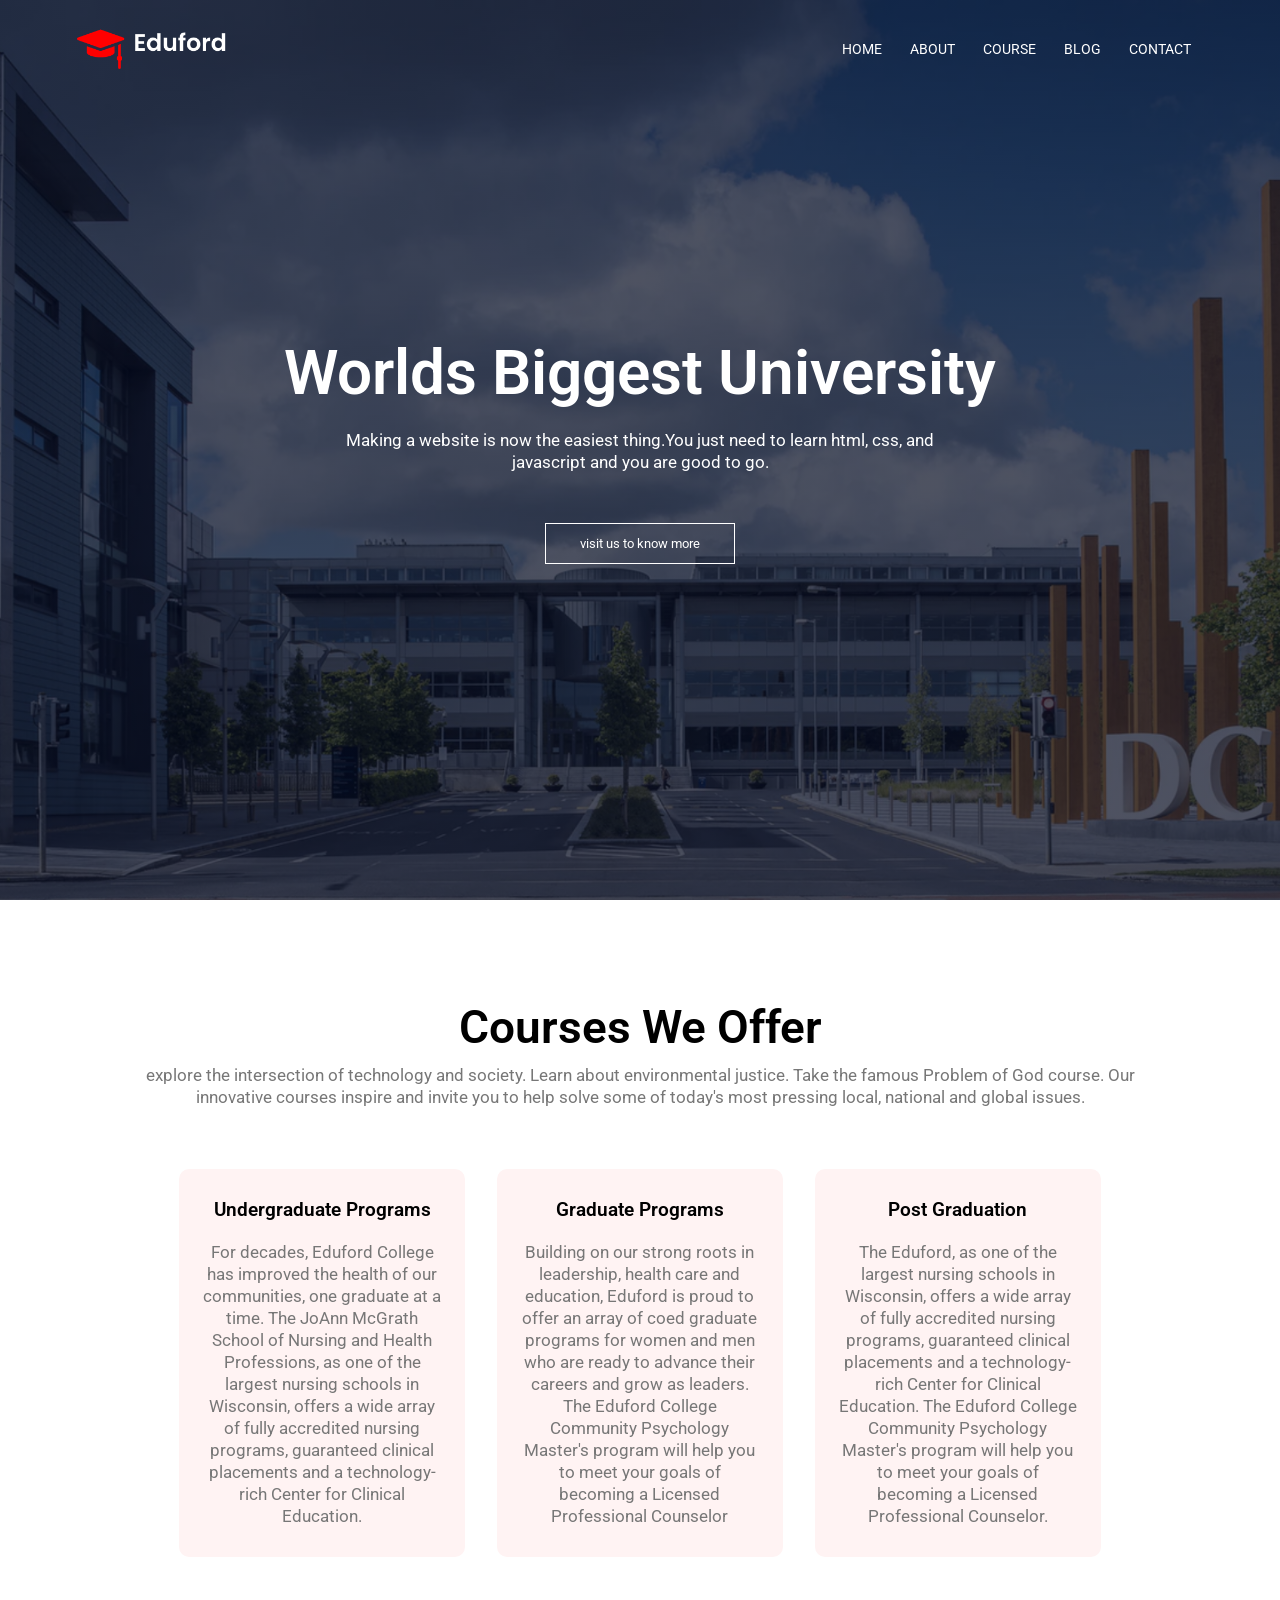
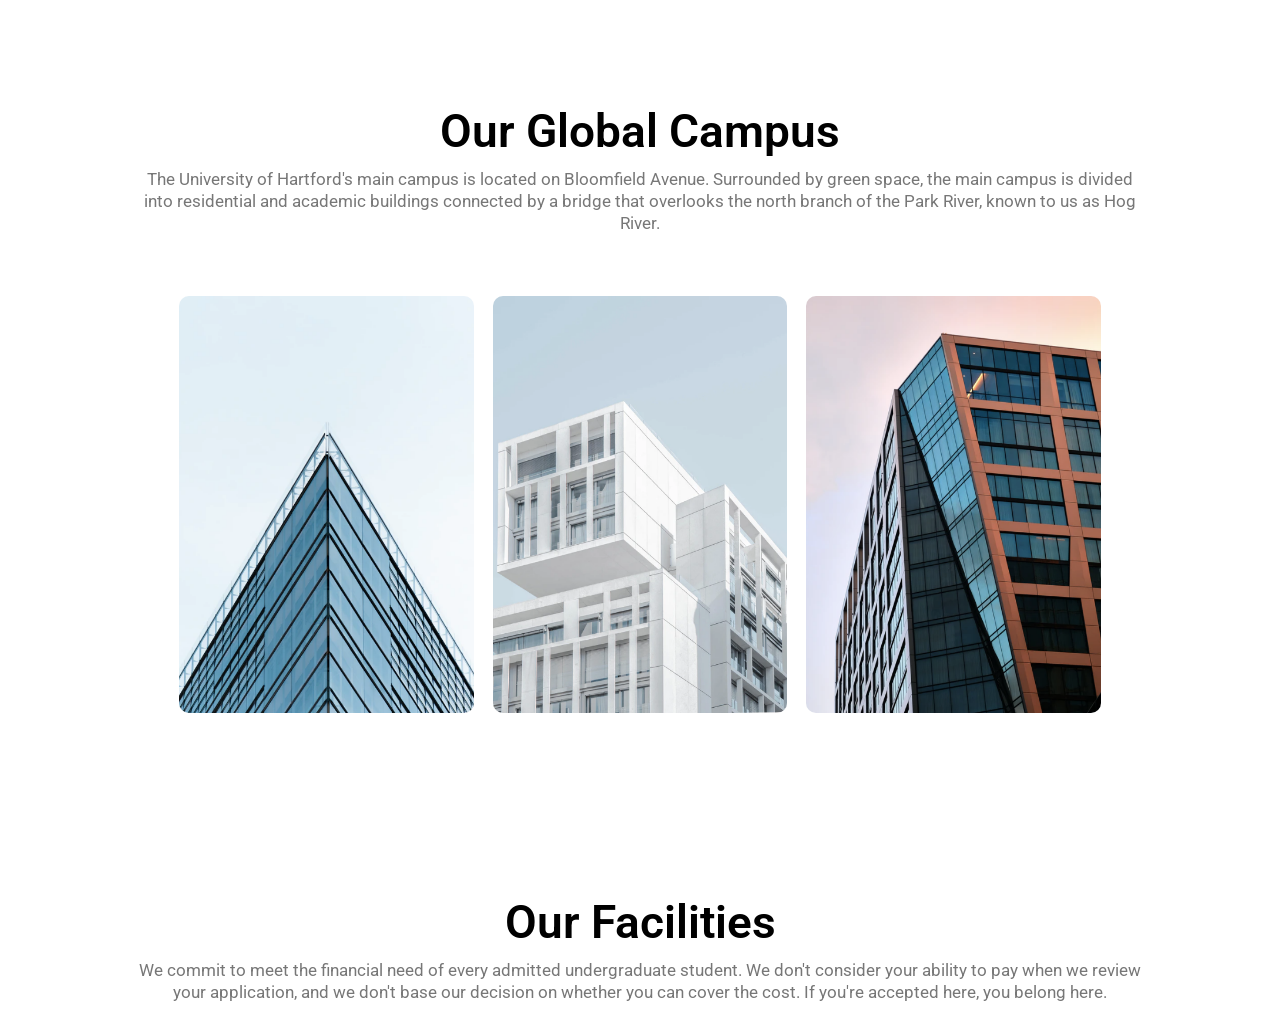
<file: index.html>
<!doctype html>
<html lang="en">
  <head>
    <meta charset="UTF-8" />
    <meta name="viewport" content="width=device-width, initial-scale=1.0" />
    <title>EduFord Website</title>
    <link rel="stylesheet" href="style.css" />
    <link rel="preconnect" href="https://fonts.googleapis.com" />
    <link rel="preconnect" href="https://fonts.gstatic.com" crossorigin />
    <link
      href="https://fonts.googleapis.com/css2?family=Roboto:ital,wght@0,100..900;1,100..900&display=swap"
      rel="stylesheet"
    />
    <link
      rel="stylesheet"
      href="https://cdnjs.cloudflare.com/ajax/libs/font-awesome/6.5.2/css/all.min.css"
    />
  </head>
  <body>
    <section class="header">
      <nav>
        <a href="index.html"><img src="eduford_img/logo.png" alt="Logo" /></a>
        <div class="nav-links" id="nav-links">
          <i class="fa-solid fa-xmark" onclick="hidemenu()"></i>
          <ul>
            <li><a href="">HOME</a></li>
            <li><a href="">ABOUT</a></li>
            <li><a href="">COURSE</a></li>
            <li><a href="">BLOG</a></li>
            <li><a href="">CONTACT</a></li>
          </ul>
        </div>
        <i class="fa-solid fa-bars" onclick="showmenu()"></i>
      </nav>
      <div class="text-box">
        <h1>Worlds Biggest University</h1>
        <p>
          Making a website is now the easiest thing.You just need to learn html,
          css, and <br />javascript and you are good to go.
        </p>
        <a href="" class="know-more">visit us to know more</a>
      </div>
    </section>
    <!-------------Course--------->
    <section class="course">
      <h1>Courses We Offer</h1>
      <p>
        explore the intersection of technology and society. Learn about
        environmental justice. Take the famous Problem of God course. Our
        innovative courses inspire and invite you to help solve some of today's
        most pressing local, national and global issues.
      </p>

      <div class="row">
        <div class="course-col">
          <h3>Undergraduate Programs</h3>
          <p>
            For decades, Eduford College has improved the health of our
            communities, one graduate at a time. The JoAnn McGrath School of
            Nursing and Health Professions, as one of the largest nursing
            schools in Wisconsin, offers a wide array of fully accredited
            nursing programs, guaranteed clinical placements and a
            technology-rich Center for Clinical Education.
          </p>
        </div>
        <div class="course-col">
          <h3>Graduate Programs</h3>
          <p>
            Building on our strong roots in leadership, health care and
            education, Eduford is proud to offer an array of coed graduate
            programs for women and men who are ready to advance their careers
            and grow as leaders. The Eduford College Community Psychology
            Master's program will help you to meet your goals of becoming a
            Licensed Professional Counselor
          </p>
        </div>
        <div class="course-col">
          <h3>Post Graduation</h3>
          <p>
            The Eduford, as one of the largest nursing schools in Wisconsin,
            offers a wide array of fully accredited nursing programs, guaranteed
            clinical placements and a technology-rich Center for Clinical
            Education. The Eduford College Community Psychology Master's program
            will help you to meet your goals of becoming a Licensed Professional
            Counselor.
          </p>
        </div>
      </div>
    </section>
    <!---------Campus-------------->
    <section class="campus">
      <h1>Our Global Campus</h1>

      <p>
        The University of Hartford's main campus is located on Bloomfield
        Avenue. Surrounded by green space, the main campus is divided into
        residential and academic buildings connected by a bridge that overlooks
        the north branch of the Park River, known to us as Hog River.
      </p>

      <div class="row">
        <div class="campus-col">
          <img src="eduford_img/london.png" alt="London campus" />
          <div class="layer">
            <h3>LONDON</h3>
          </div>
        </div>

        <div class="campus-col">
          <img src="eduford_img/washington.png" alt="Washington campus" />
          <div class="layer">
            <h3>WASHINGTON</h3>
          </div>
        </div>

        <div class="campus-col">
          <img src="eduford_img/newyork.png" alt="New York campus" />
          <div class="layer">
            <h3>NEWYORK</h3>
          </div>
        </div>
      </div>
    </section>

    <!--------------facilities------->
    <section class="facilities">
      <h1>Our Facilities</h1>
      <p>
        We commit to meet the financial need of every admitted undergraduate
        student. We don't consider your ability to pay when we review your
        application, and we don't base our decision on whether you can cover the
        cost. If you're accepted here, you belong here.
      </p>

      <div>

        <div>
          
        </div>
      </div>

    </section>

    <!--------JavaScript----------->
    <script>
      var navLinks = document.getElementById("nav-links");
      function showmenu() {
        navLinks.style.right = "0";
      }
      function hidemenu() {
        navLinks.style.right = "-200px";
      }
    </script>
  </body>
</html>
</file>
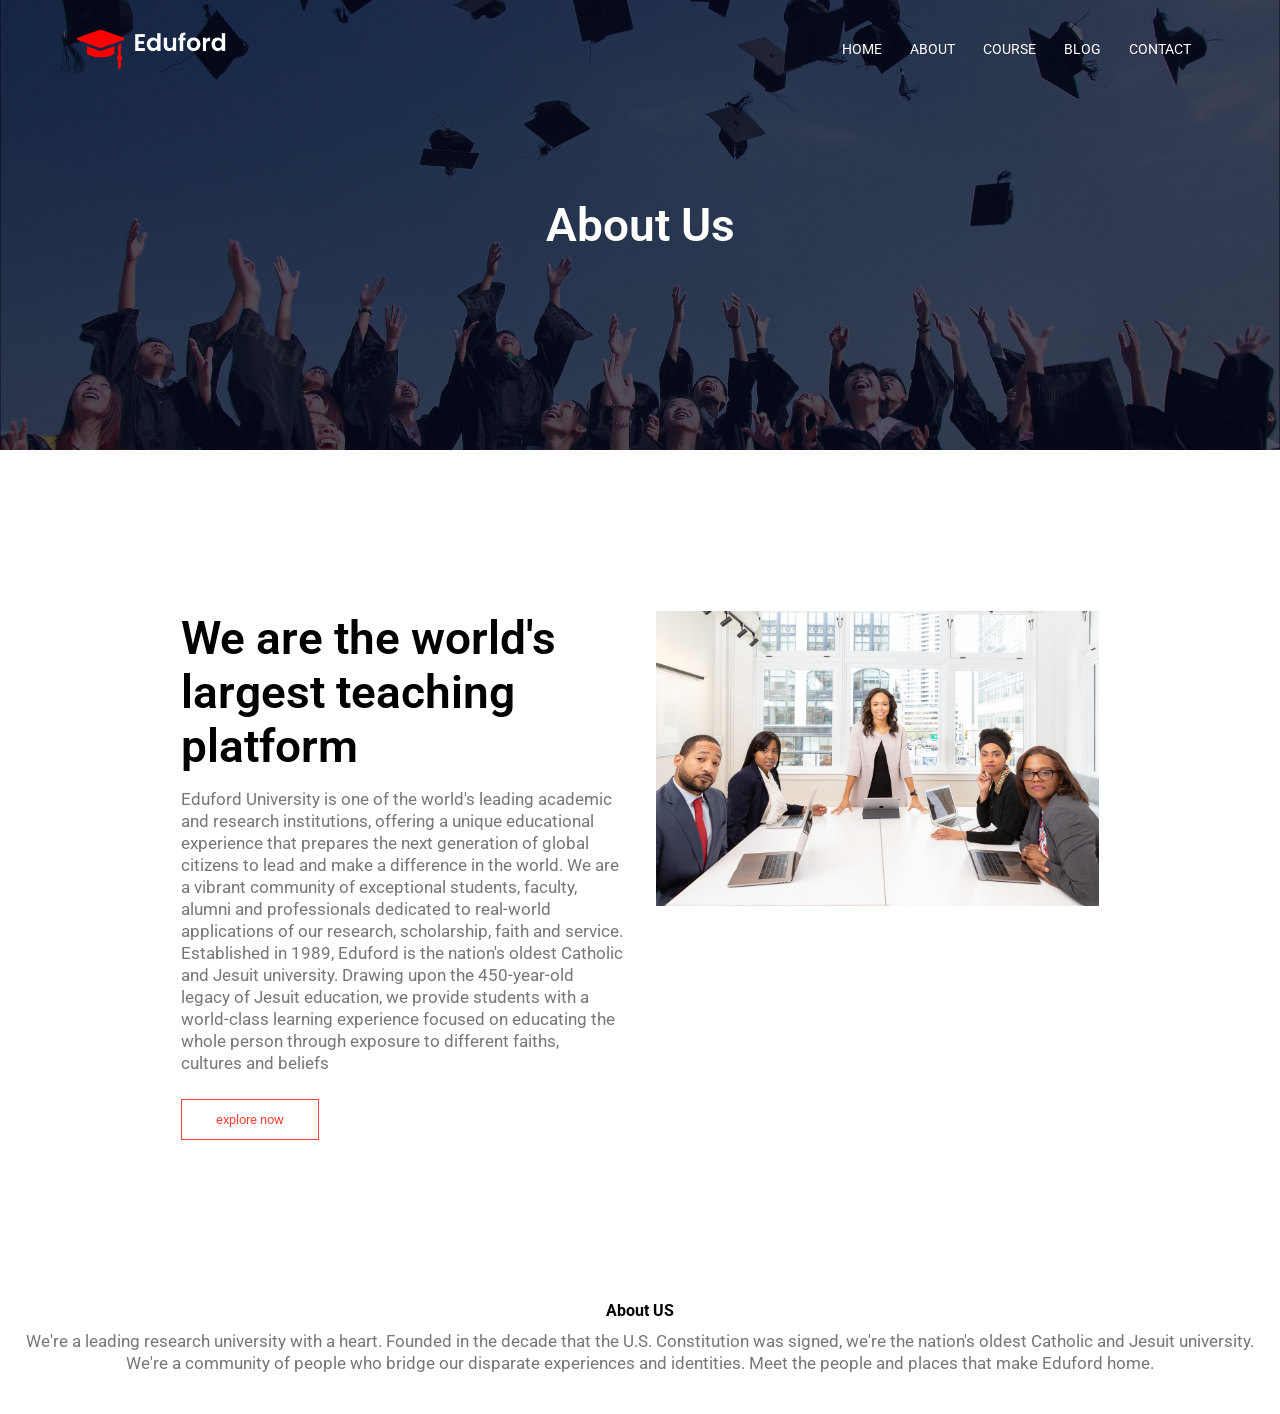
<file: about.html>
<!doctype html>
<html lang="en">
  <head>
    <meta charset="UTF-8" />
    <meta name="viewport" content="width=device-width, initial-scale=1.0" />
    <title>EduFord Website</title>
    <link rel="stylesheet" href="style.css" />
    <link rel="preconnect" href="https://fonts.googleapis.com" />
    <link rel="preconnect" href="https://fonts.gstatic.com" crossorigin />
    <link
      href="https://fonts.googleapis.com/css2?family=Roboto:ital,wght@0,100..900;1,100..900&display=swap"
      rel="stylesheet"
    />
    <link
      rel="stylesheet"
      href="https://cdnjs.cloudflare.com/ajax/libs/font-awesome/6.5.2/css/all.min.css"
    />
  </head>
  <body>
    <section class="sub-header">
      <nav>
        <a href="index.html"><img src="eduford_img/logo.png" alt="Logo" /></a>
        <div class="nav-links" id="nav-links">
          <i class="fa-solid fa-xmark" onclick="hidemenu()"></i>
          <ul>
            <li><a href="index.html">HOME</a></li>
            <li><a href="about.html">ABOUT</a></li>
            <li><a href="course.html">COURSE</a></li>
            <li><a href="blog.html">BLOG</a></li>
            <li><a href="contact.html">CONTACT</a></li>
          </ul>
        </div>
        <i class="fa-solid fa-bars" onclick="showmenu()"></i>
      </nav>
      <h1>About Us</h1>
    </section>
    <!-----------about us content------->
    <section class="about-us">
      <div class="row">
        <div class="about-coloum">
          <h1>We are the world's largest teaching platform</h1>
          <p>
            Eduford University is one of the world's leading academic and
            research institutions, offering a unique educational experience that
            prepares the next generation of global citizens to lead and make a
            difference in the world. We are a vibrant community of exceptional
            students, faculty, alumni and professionals dedicated to real-world
            applications of our research, scholarship, faith and service.
            Established in 1989, Eduford is the nation's oldest Catholic and
            Jesuit university. Drawing upon the 450-year-old legacy of Jesuit
            education, we provide students with a world-class learning
            experience focused on educating the whole person through exposure to
            different faiths, cultures and beliefs
          </p>
          <a href="" class="know-more red-btn">explore now</a>
        </div>
        <div class="about-coloum">
          <img src="eduford_img/about.jpg" alt="">
        </div>
      </div>
    </section>

    <!--------Footer----------->
    <section class="footer">
      <h4>About US</h4>
      <p>
        We're a leading research university with a heart. Founded in the decade
        that the U.S. Constitution was signed, we're the nation's oldest
        Catholic and Jesuit university. We're a community of people who bridge
        our disparate experiences and identities. Meet the people and places
        that make Eduford home.
      </p>
    </section>

    <!--------JavaScript----------->
    <script>
      var navLinks = document.getElementById("nav-links");
      function showmenu() {
        navLinks.style.right = "0";
      }
      function hidemenu() {
        navLinks.style.right = "-200px";
      }
    </script>
  </body>
</html>
</file>
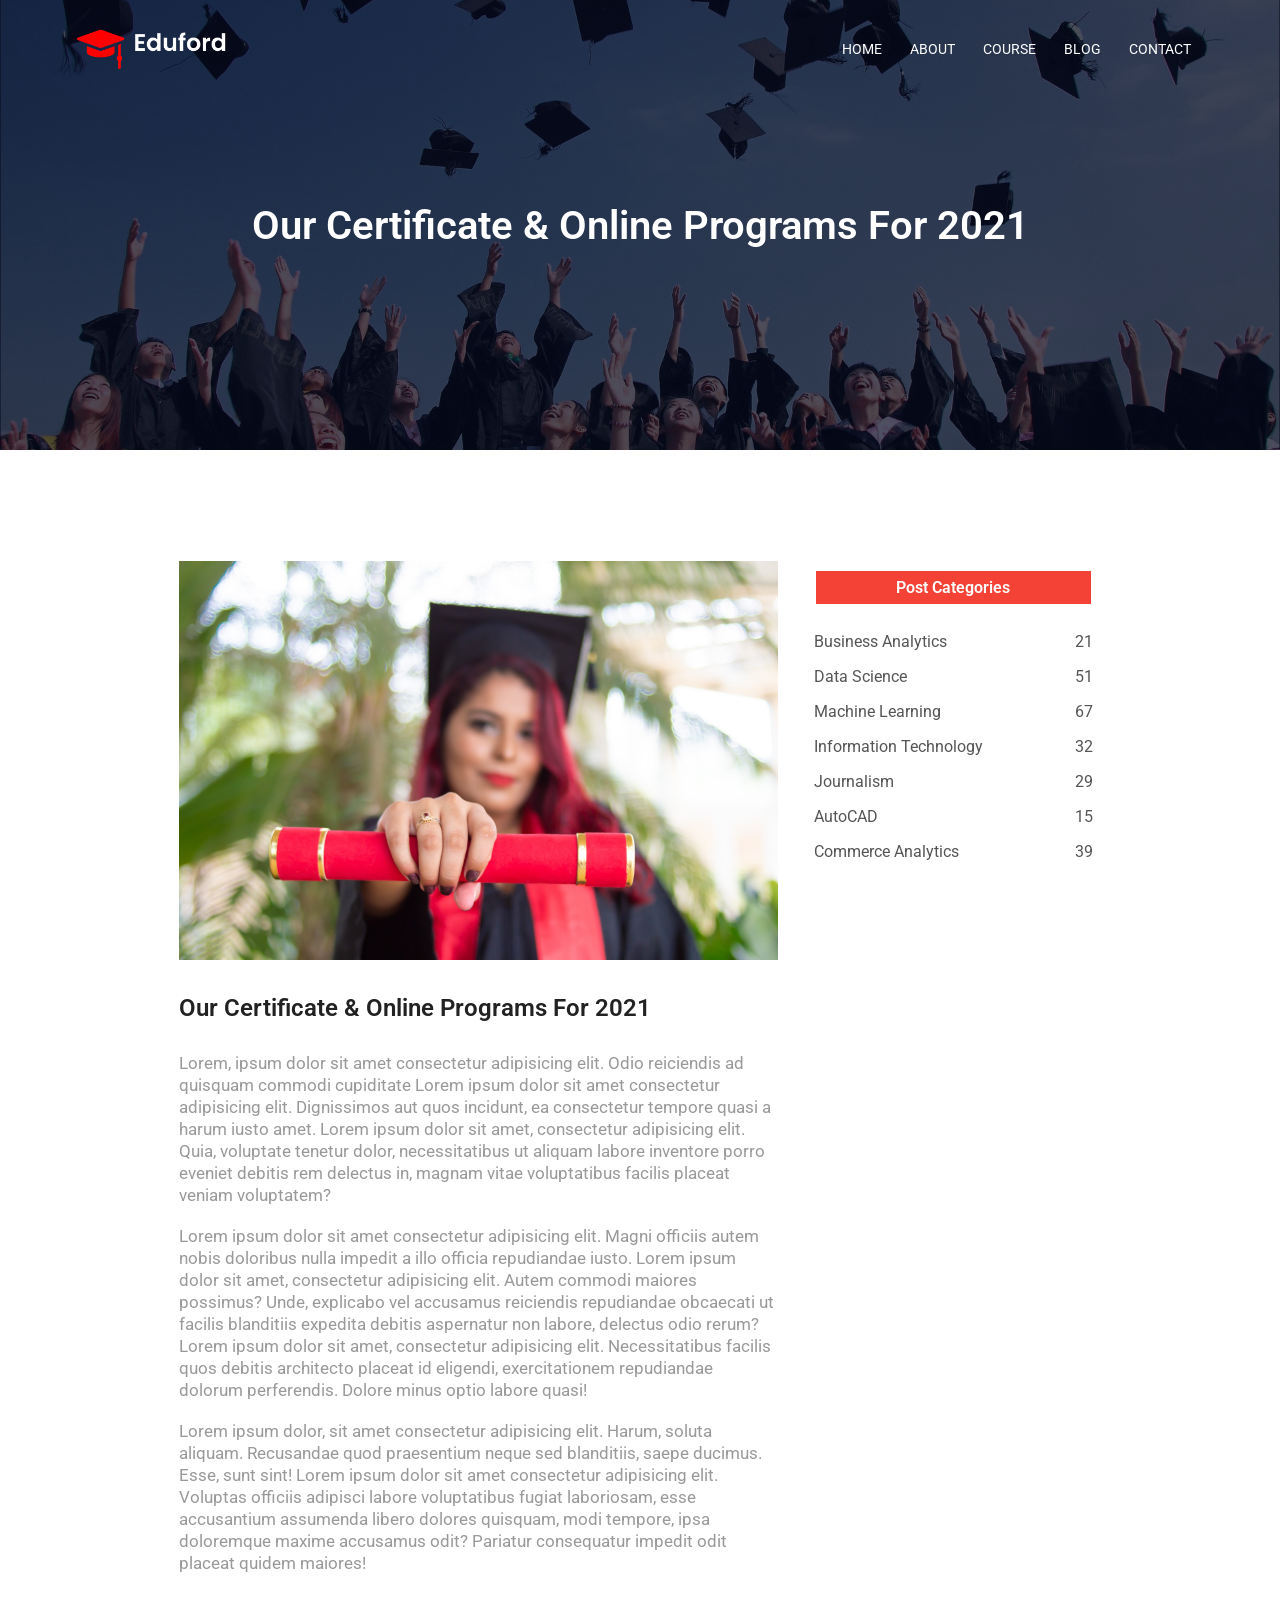
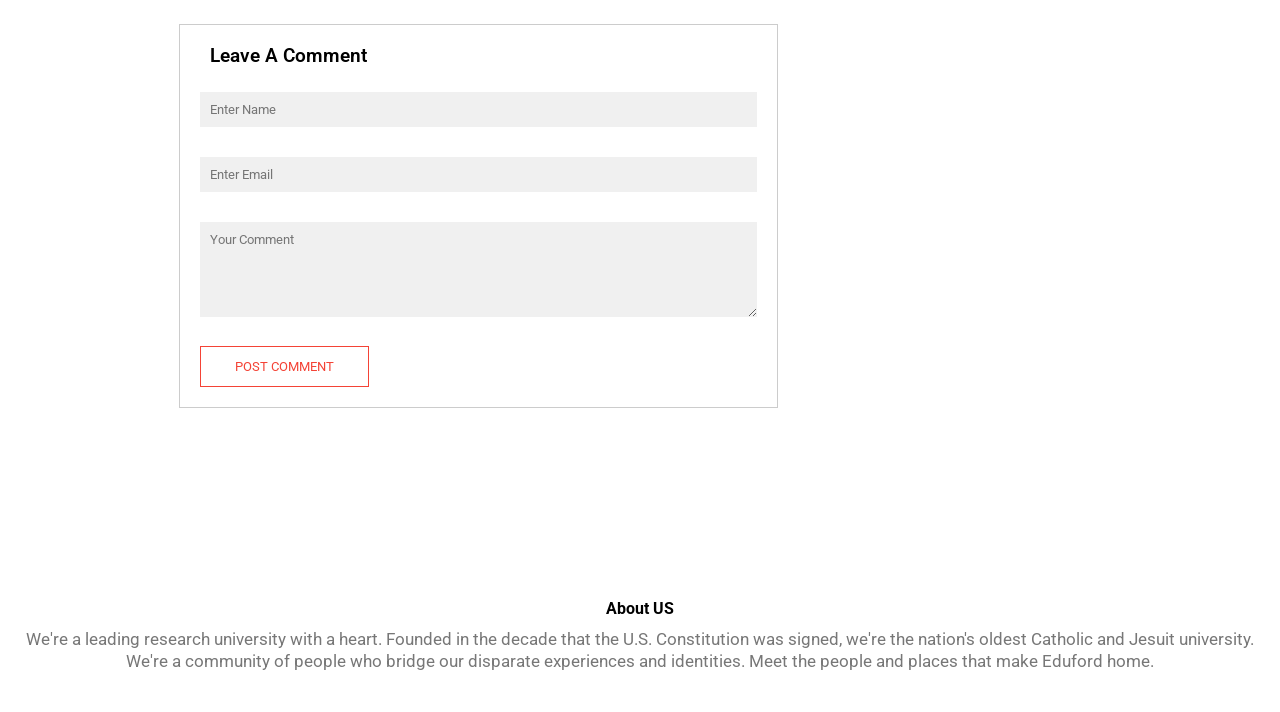
<file: blog.html>
<!doctype html>
<html lang="en">
  <head>
    <meta charset="UTF-8" />
    <meta name="viewport" content="width=device-width, initial-scale=1.0" />
    <title>EduFord Website</title>
    <link rel="stylesheet" href="style.css" />
    <link rel="preconnect" href="https://fonts.googleapis.com" />
    <link rel="preconnect" href="https://fonts.gstatic.com" crossorigin />
    <link
      href="https://fonts.googleapis.com/css2?family=Roboto:ital,wght@0,100..900;1,100..900&display=swap"
      rel="stylesheet"
    />
    <link
      rel="stylesheet"
      href="https://cdnjs.cloudflare.com/ajax/libs/font-awesome/6.5.2/css/all.min.css"
    />
  </head>
  <body>
    <section class="header-blog">
      <nav>
        <a href="index.html"><img src="eduford_img/logo.png" alt="Logo" /></a>
        <div class="nav-links" id="nav-links">
          <i class="fa-solid fa-xmark" onclick="hidemenu()"></i>
          <ul>
            <li><a href="index.html">HOME</a></li>
            <li><a href="about.html">ABOUT</a></li>
            <li><a href="course.html">COURSE</a></li>
            <li><a href="blog.html">BLOG</a></li>
            <li><a href="contact.html">CONTACT</a></li>
          </ul>
        </div>
        <i class="fa-solid fa-bars" onclick="showmenu()"></i>
      </nav>
      <div class="text-box">
        <h1>Our Certificate & Online Programs For 2021</h1>
      </div>
    </section>

    <!---------blog page content------->

    <section class="blog-content">
      <div class="row">
        <div class="blog-left">
          <img src="eduford_img/certificate.jpg" alt="" />
          <h2>Our Certificate & Online Programs For 2021</h2>
          <p>
            Lorem, ipsum dolor sit amet consectetur adipisicing elit. Odio
            reiciendis ad quisquam commodi cupiditate Lorem ipsum dolor sit amet
            consectetur adipisicing elit. Dignissimos aut quos incidunt, ea
            consectetur tempore quasi a harum iusto amet. Lorem ipsum dolor sit
            amet, consectetur adipisicing elit. Quia, voluptate tenetur dolor,
            necessitatibus ut aliquam labore inventore porro eveniet debitis rem
            delectus in, magnam vitae voluptatibus facilis placeat veniam
            voluptatem?
          </p>
          <br />
          <p>
            Lorem ipsum dolor sit amet consectetur adipisicing elit. Magni
            officiis autem nobis doloribus nulla impedit a illo officia
            repudiandae iusto. Lorem ipsum dolor sit amet, consectetur
            adipisicing elit. Autem commodi maiores possimus? Unde, explicabo
            vel accusamus reiciendis repudiandae obcaecati ut facilis blanditiis
            expedita debitis aspernatur non labore, delectus odio rerum? Lorem
            ipsum dolor sit amet, consectetur adipisicing elit. Necessitatibus
            facilis quos debitis architecto placeat id eligendi, exercitationem
            repudiandae dolorum perferendis. Dolore minus optio labore quasi!
          </p>
          <br />
          <p>
            Lorem ipsum dolor, sit amet consectetur adipisicing elit. Harum,
            soluta aliquam. Recusandae quod praesentium neque sed blanditiis,
            saepe ducimus. Esse, sunt sint! Lorem ipsum dolor sit amet
            consectetur adipisicing elit. Voluptas officiis adipisci labore
            voluptatibus fugiat laboriosam, esse accusantium assumenda libero
            dolores quisquam, modi tempore, ipsa doloremque maxime accusamus
            odit? Pariatur consequatur impedit odit placeat quidem maiores!
          </p>

          <div class="comment-box">
            <h3>Leave A Comment</h3>
            <form action="" class="comment-form">
                <input type="text" placeholder="Enter Name">
                <input type="text" placeholder="Enter Email">
                <textarea rows="5" placeholder="Your Comment"></textarea>
                <button type="submit" class="know-more red-btn">POST COMMENT</button>
            </form>
          </div>

        </div>
        <div class="blog-right">
            <h3>Post Categories</h3>
            <div>
                <span>Business Analytics</span>
                <span>21</span>
            </div>
             <div>
                <span>Data Science</span>
                <span>51</span>
            </div>
             <div>
                <span>Machine Learning</span>
                <span>67</span>
            </div>
             <div>
                <span>Information Technology</span>
                <span>32</span>
            </div>
             <div>
                <span>Journalism</span>
                <span>29</span>
            </div>
             <div>
                <span>AutoCAD</span>
                <span>15</span>
            </div>
             <div>
                <span>Commerce Analytics</span>
                <span>39</span>
            </div>
        </div>
      </div>
    </section>

    <!--------Footer----------->
    <section class="footer">
      <h4>About US</h4>
      <p>
        We're a leading research university with a heart. Founded in the decade
        that the U.S. Constitution was signed, we're the nation's oldest
        Catholic and Jesuit university. We're a community of people who bridge
        our disparate experiences and identities. Meet the people and places
        that make Eduford home.
      </p>
    </section>

    <!--------JavaScript----------->
    <script>
      var navLinks = document.getElementById("nav-links");
      function showmenu() {
        navLinks.style.right = "0";
      }
      function hidemenu() {
        navLinks.style.right = "-200px";
      }
    </script>
  </body>
</html>
</file>
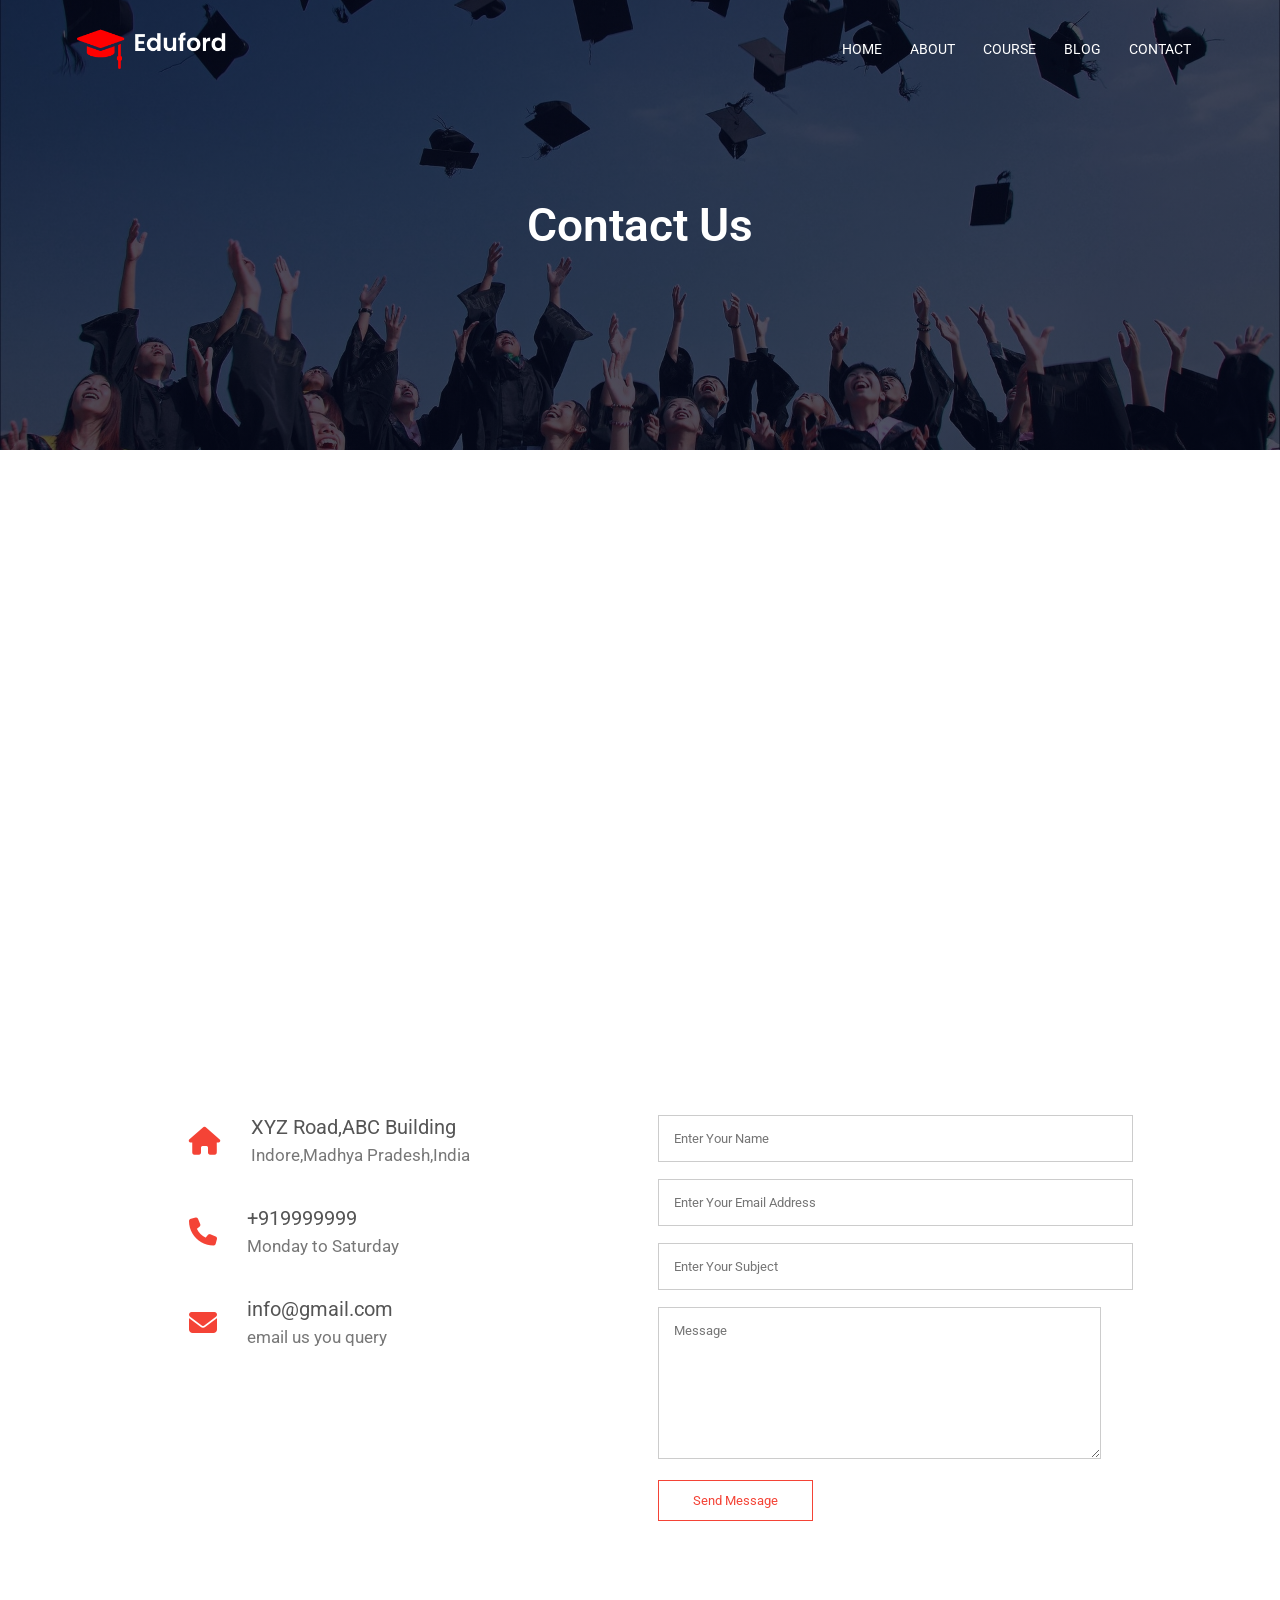
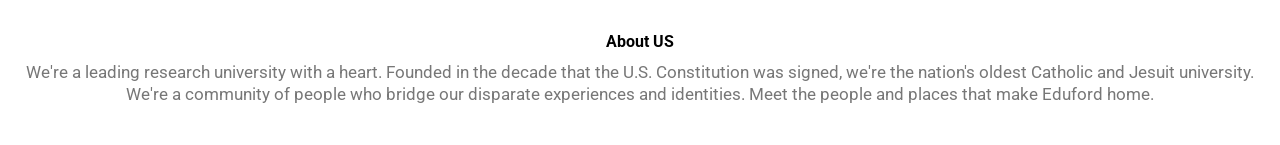
<file: contact.html>
<!doctype html>
<html lang="en">
  <head>
    <meta charset="UTF-8" />
    <meta name="viewport" content="width=device-width, initial-scale=1.0" />
    <title>EduFord Website</title>
    <link rel="stylesheet" href="style.css" />
    <link rel="preconnect" href="https://fonts.googleapis.com" />
    <link rel="preconnect" href="https://fonts.gstatic.com" crossorigin />
    <link
      href="https://fonts.googleapis.com/css2?family=Roboto:ital,wght@0,100..900;1,100..900&display=swap"
      rel="stylesheet"
    />
    <link
      rel="stylesheet"
      href="https://cdnjs.cloudflare.com/ajax/libs/font-awesome/6.5.2/css/all.min.css"
    />
  </head>
  <body>
    <section class="sub-header">
      <nav>
        <a href="index.html"><img src="eduford_img/logo.png" alt="Logo" /></a>
        <div class="nav-links" id="nav-links">
          <i class="fa-solid fa-xmark" onclick="hidemenu()"></i>
          <ul>
            <li><a href="index.html">HOME</a></li>
            <li><a href="about.html">ABOUT</a></li>
            <li><a href="course.html">COURSE</a></li>
            <li><a href="blog.html">BLOG</a></li>
            <li><a href="contact.html">CONTACT</a></li>
          </ul>
        </div>
        <i class="fa-solid fa-bars" onclick="showmenu()"></i>
      </nav>
      <h1>Contact Us</h1>
    </section>
    <!-----------contact us ------->
    <section class="location">
      <iframe
        src="https://www.google.com/maps/embed?pb=!1m18!1m12!1m3!1d117763.55658346158!2d75.78144842112324!3d22.724109981377957!2m3!1f0!2f0!3f0!3m2!1i1024!2i768!4f13.1!3m3!1m2!1s0x3962fcad1b410ddb%3A0x96ec4da356240f4!2sIndore%2C%20Madhya%20Pradesh!5e0!3m2!1sen!2sin!4v1781761460488!5m2!1sen!2sin"
        width="600"
        height="450"
        style="border: 0"
        allowfullscreen=""
        loading="lazy"
        referrerpolicy="no-referrer-when-downgrade"
      ></iframe>
    </section>

    <section class="contact-us">
      <div class="row">
        <div class="contact-col">
          <div>
            <i class="fa-solid fa-house"></i>
            <span>
              <h5>XYZ Road,ABC Building</h5>
              <p>Indore,Madhya Pradesh,India</p>
            </span>
          </div>
          <div>
            <i class="fa-solid fa-phone"></i>
            <span>
              <h5>+919999999</h5>
              <p>Monday to Saturday</p>
            </span>
          </div>
          <div>
            <i class="fa-solid fa-envelope"></i>
            <span>
              <h5>info@gmail.com</h5>
              <p>email us you query</p>
            </span>
          </div>
        </div>
        <div class="contact-col">
          <form action="form-handler.php" method="post">
            <input type="text" name="name" placeholder="Enter Your Name" required />
            <input type="email" name="email" placeholder="Enter Your Email Address" required />
            <input type="" name="subject" placeholder="Enter Your Subject" required />
            <textarea rows="8" name="message" placeholder="Message" required></textarea>
            <button type="submit" class="know-more red-btn">
              Send Message
            </button>
          </form>
        </div>
      </div>
    </section>

    <!--------Footer----------->
    <section class="footer">
      <h4>About US</h4>
      <p>
        We're a leading research university with a heart. Founded in the decade
        that the U.S. Constitution was signed, we're the nation's oldest
        Catholic and Jesuit university. We're a community of people who bridge
        our disparate experiences and identities. Meet the people and places
        that make Eduford home.
      </p>
    </section>

    <!--------JavaScript----------->
    <script>
      var navLinks = document.getElementById("nav-links");
      function showmenu() {
        navLinks.style.right = "0";
      }
      function hidemenu() {
        navLinks.style.right = "-200px";
      }
    </script>
  </body>
</html>
</file>
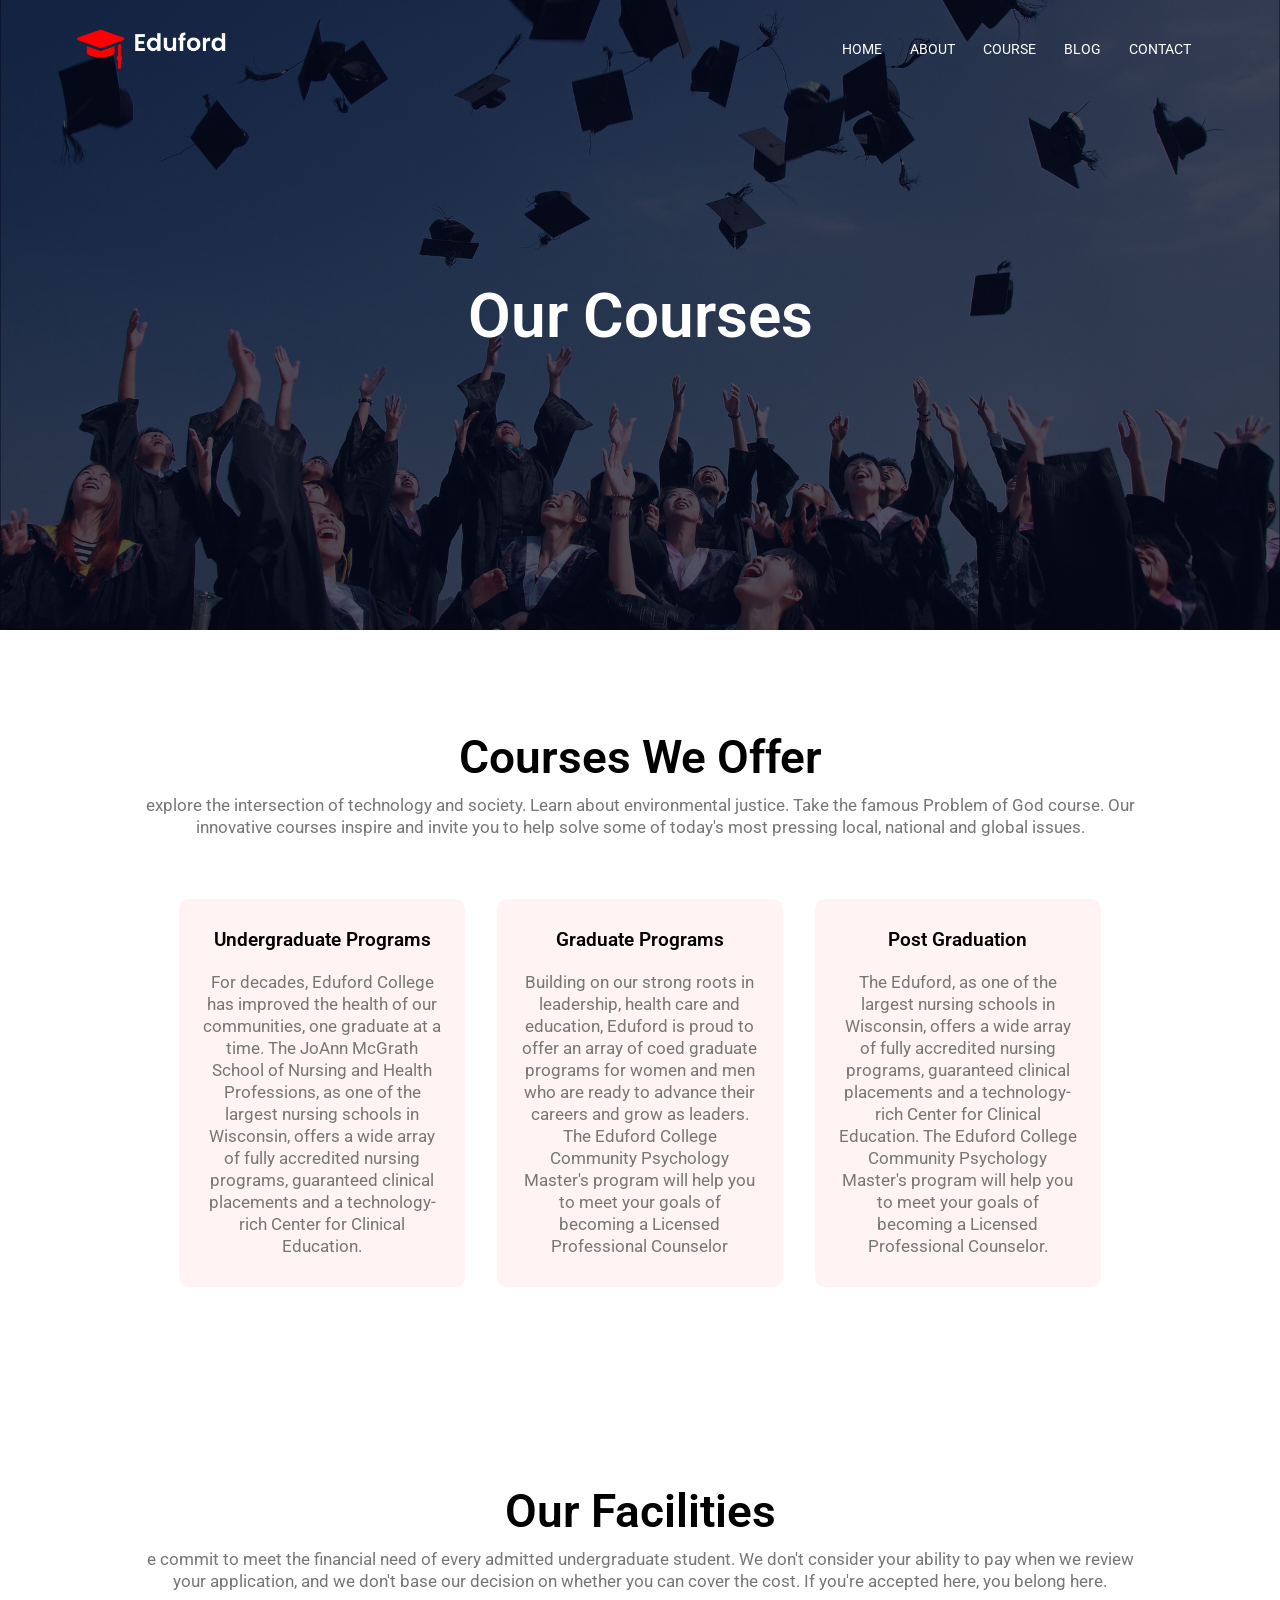
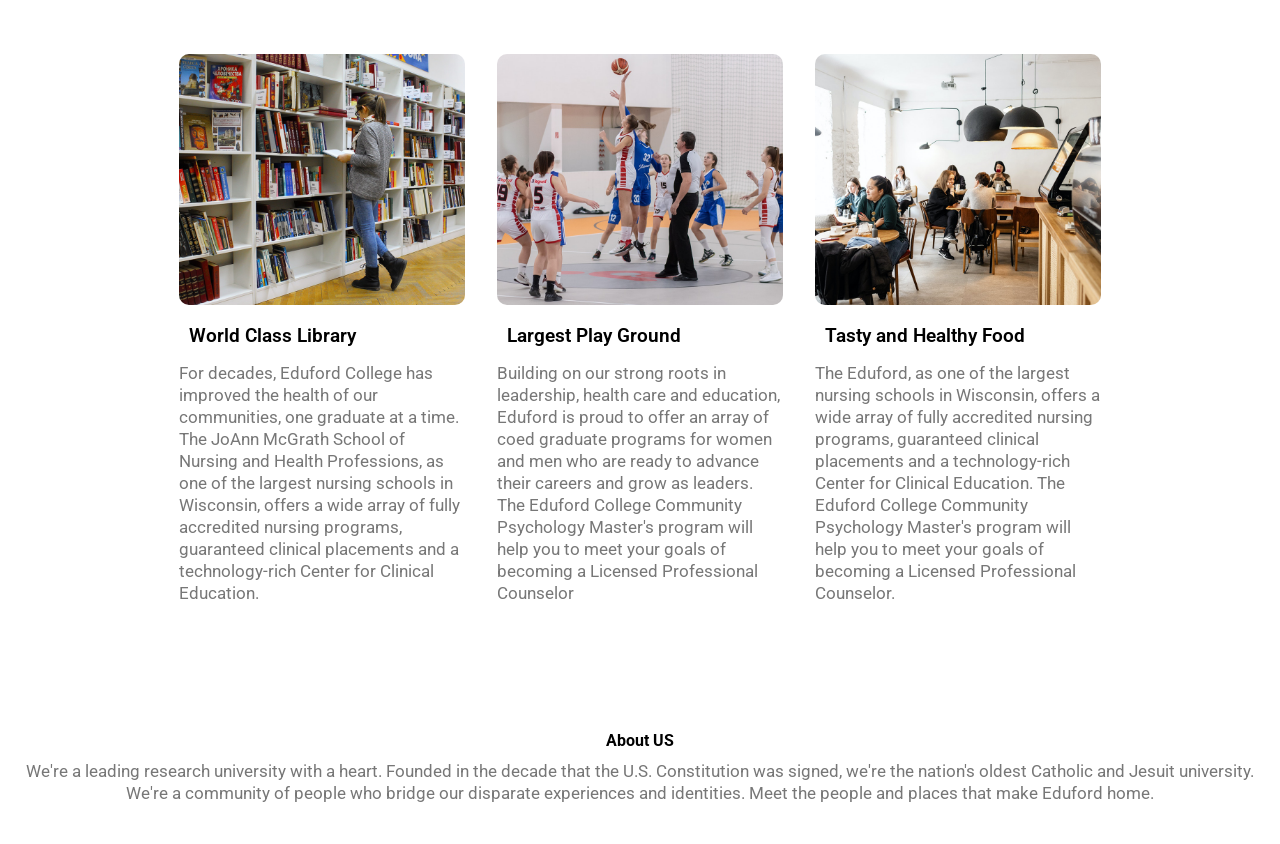
<file: course.html>
<!doctype html>
<html lang="en">
  <head>
    <meta charset="UTF-8" />
    <meta name="viewport" content="width=device-width, initial-scale=1.0" />
    <title>EduFord Website</title>
    <link rel="stylesheet" href="style.css" />
    <link rel="preconnect" href="https://fonts.googleapis.com" />
    <link rel="preconnect" href="https://fonts.gstatic.com" crossorigin />
    <link
      href="https://fonts.googleapis.com/css2?family=Roboto:ital,wght@0,100..900;1,100..900&display=swap"
      rel="stylesheet"
    />
    <link
      rel="stylesheet"
      href="https://cdnjs.cloudflare.com/ajax/libs/font-awesome/6.5.2/css/all.min.css"
    />
  </head>
  <body>
    <section class="header-Courses">
      <nav>
        <a href="about.html"
          ><img src="eduford_img/logo.png" alt="Logo"
        /></a>
        <div class="nav-links" id="nav-links">
          <i class="fa-solid fa-xmark" onclick="hidemenu()"></i>
          <ul>
            <li><a href="index.html">HOME</a></li>
            <li><a href="about.html">ABOUT</a></li>
            <li><a href="course.html">COURSE</a></li>
            <li><a href="blog.html">BLOG</a></li>
            <li><a href="contact.html">CONTACT</a></li>
          </ul>
        </div>
        <i class="fa-solid fa-bars" onclick="showmenu()"></i>
      </nav>
      <div class="text-box">
        <h1>Our Courses</h1>
      </div>
    </section>
    <!-------------Course--------->
    <section class="course">
      <h1>Courses We Offer</h1>
      <p>
        explore the intersection of technology and society. Learn about
        environmental justice. Take the famous Problem of God course. Our
        innovative courses inspire and invite you to help solve some of today's
        most pressing local, national and global issues.
      </p>

      <div class="row">
        <div class="course-col">
          <h3>Undergraduate Programs</h3>
          <p>
            For decades, Eduford College has improved the health of our
            communities, one graduate at a time. The JoAnn McGrath School of
            Nursing and Health Professions, as one of the largest nursing
            schools in Wisconsin, offers a wide array of fully accredited
            nursing programs, guaranteed clinical placements and a
            technology-rich Center for Clinical Education.
          </p>
        </div>
        <div class="course-col">
          <h3>Graduate Programs</h3>
          <p>
            Building on our strong roots in leadership, health care and
            education, Eduford is proud to offer an array of coed graduate
            programs for women and men who are ready to advance their careers
            and grow as leaders. The Eduford College Community Psychology
            Master's program will help you to meet your goals of becoming a
            Licensed Professional Counselor
          </p>
        </div>
        <div class="course-col">
          <h3>Post Graduation</h3>
          <p>
            The Eduford, as one of the largest nursing schools in Wisconsin,
            offers a wide array of fully accredited nursing programs, guaranteed
            clinical placements and a technology-rich Center for Clinical
            Education. The Eduford College Community Psychology Master's program
            will help you to meet your goals of becoming a Licensed Professional
            Counselor.
          </p>
        </div>
      </div>
    </section>

    <!--------------facilities------->
    <section class="facilities">
      <h1>Our Facilities</h1>
      <p>
        e commit to meet the financial need of every admitted undergraduate
        student. We don't consider your ability to pay when we review your
        application, and we don't base our decision on whether you can cover the
        cost. If you're accepted here, you belong here.
      </p>

      <div class="row">
        <div class="facilities-col">
          <img src="eduford_img/library.png" />
          <h3>World Class Library</h3>
          <p>
            For decades, Eduford College has improved the health of our
            communities, one graduate at a time. The JoAnn McGrath School of
            Nursing and Health Professions, as one of the largest nursing
            schools in Wisconsin, offers a wide array of fully accredited
            nursing programs, guaranteed clinical placements and a
            technology-rich Center for Clinical Education.
          </p>
        </div>

        <div class="facilities-col">
          <img src="eduford_img/basketball.png" />
          <h3>Largest Play Ground</h3>
          <p>
            Building on our strong roots in leadership, health care and
            education, Eduford is proud to offer an array of coed graduate
            programs for women and men who are ready to advance their careers
            and grow as leaders. The Eduford College Community Psychology
            Master's program will help you to meet your goals of becoming a
            Licensed Professional Counselor
          </p>
        </div>

        <div class="facilities-col">
          <img src="eduford_img/cafeteria.png" />
          <h3>Tasty and Healthy Food</h3>
          <p>
            The Eduford, as one of the largest nursing schools in Wisconsin,
            offers a wide array of fully accredited nursing programs, guaranteed
            clinical placements and a technology-rich Center for Clinical
            Education. The Eduford College Community Psychology Master's program
            will help you to meet your goals of becoming a Licensed Professional
            Counselor.
          </p>
        </div>
      </div>
    </section>

    <!--------Footer----------->
    <section class="footer">
      <h4>About US</h4>
      <p>
        We're a leading research university with a heart. Founded in the decade
        that the U.S. Constitution was signed, we're the nation's oldest
        Catholic and Jesuit university. We're a community of people who bridge
        our disparate experiences and identities. Meet the people and places
        that make Eduford home.
      </p>
    </section>

    <!--------JavaScript----------->
    <script>
      var navLinks = document.getElementById("nav-links");
      function showmenu() {
        navLinks.style.right = "0";
      }
      function hidemenu() {
        navLinks.style.right = "-200px";
      }
    </script>
  </body>
</html>
</file>
<file: style.css>
* {
    margin: 0;
    padding: 0;
    font-family: "Roboto", sans-serif;
}

.header {
    min-height: 100vh;
    width: 100%;
    background-image: linear-gradient(rgba(4, 9, 30, 0.7), rgba(4, 9, 30, 0.7)), url(eduford_img/banner.png);
    background-position: center;
    background-size: cover;
    position: relative;

}

nav {
    display: flex;
    padding: 2% 6%;
    justify-content: space-between;
    align-items: center;
}

nav img {
    width: 150px;
}

.nav-links {
    flex: 1;
    text-align: right;
}

.nav-links ul li {
    list-style: none;
    display: inline-block;
    padding: 8px 12px;
    position: relative;
}

.nav-links ul li a {
    color: #fff;
    text-decoration: none;
    font-size: 14px;
}

.nav-links ul li::after {
    content: '';
    width: 0%;
    height: 2px;
    background: #f62c1d;
    display: block;
    margin: auto;
    transition: 0.5s
}

.nav-links ul li:hover::after {
    width: 100%;
}

.text-box {
    width: 90%;
    color: #fff;
    position: absolute;
    top: 50%;
    left: 50%;
    transform: translate(-50%, -50%);
    text-align: center;
}

.text-box h1 {
    font-size: 62px;
}

.text-box p {
    font-size: 17px;
    margin: 10px 0 40px;
    color: #fff
}

.know-more {
    display: inline-block;
    text-decoration: none;
    color: #fff;
    border: 1px solid #fff;
    padding: 12px 34px;
    font-size: 13px;
    background-color: transparent;
    position: relative;
    cursor: pointer;
}

.know-more:hover {
    border: 1px solid #000000;
    background: #e91809;
    transition: 1s;

}

nav .fa-solid {
    display: none;
}

@media(max-width: 700px) {
    .text-box h1 {
        font-size: 20px;
    }

    .text-box p {
        font-size: 10px;
    }

    .nav-links ul li {
        display: block;
    }

    .nav-links {
        position:fixed;
        background: #e21608;
        height: 100vh;
        width: 200px;
        top: 0;
        right: -200px;
        text-align: left;
        z-index: 2;
        transition: 0.60s;
    }

    nav .fa-solid {
        display: block;
        color: #fff;
        margin: 20px;
        font-size: 22px;
        cursor: pointer;
    }

    .nav-links ul {
        padding: 30px;
    }

}

/*courses*/

.course {
    width: 80%;
    margin: auto;
    text-align: center;
    padding-top: 100px;
}

h1 {
    font-size: 46px;
    font-weight: 600;
}

p {
    color: #777;
    font-size: 17px;
    font-weight: 400;
    line-height: 22px;
    padding: 10px;
}

.row {
    margin: 5%;
    display: flex;
    justify-content: space-between;
}

.course-col {
    flex-basis: 31%;
    background: #fff3f3;
    border-radius: 10px;
    margin-bottom: 5%;
    padding: 20px 12px;
    box-sizing: border-box;
    transition: 0.5s;
}

h3 {
    text-align: center;
    font-weight: 600;
    margin: 10px;
}

.course-col:hover {
    box-shadow: 0 0 20px 0px rgba(0, 0, 0, 0.2);
}

@media(max-width: 700px) {
    .row {
        flex-direction: column;
    }
}


/*-----------campus-----------*/
.campus {
    width: 80%;
    margin: auto;
    text-align: center;
    padding-top: 50px;

}

.campus-col {
    flex-basis: 32%;
    border-radius: 10px;
    margin-bottom: 30px;
    position: relative;
    overflow: hidden;

}

.campus-col img {
    width: 100%;
    display: block;
}

.layer {
    background: transparent;
    height: 100%;
    width: 100%;
    position: absolute;
    top: 0;
    left: 0;
    transition: 0.5s;

}

.layer:hover {
    background: rgba(226, 0, 0, 0.7);

}

.layer h3 {
    width: 100%;
    font-weight: 500;
    color: #fff;
    font-size: 26px;
    bottom: 0;
    left: 50%;
    transform: translateX(-50%);
    position: absolute;
    opacity: 0;
    transition: 0.5s;
}

.layer:hover h3 {
    bottom: 49%;
    opacity: 1;
}

/*-----------facilities---------*/

.facilities {
    width: 80%;
    margin: auto;
    text-align: center;
    padding-top: 100px;

}

.facilities-col {
    flex-basis: 31%;
    border-radius: 10px;
    margin-bottom: 5%;
    text-align: left;
}

.facilities-col img {
    width: 100%;
    border-radius: 10px;
}

.facilities-col p {
    padding: 0;
}

.facilities-col h3 {
    margin-top: 16px;
    margin-bottom: 15px;
    text-align: left;
}

.testimonials {
    width: 80%;
    margin: auto;
    text-align: center;
    padding-top: 100px;
}

.testimonials-col {
    flex-basis: 44%;
    border-radius: 10px;
    margin-bottom: 5%;
    text-align: left;
    background: #fff3f3;
    padding: 25px;
    cursor: pointer;
    display: flex;
}

.testimonials-col img {
    height: 40px;
    margin-left: 5px;
    margin-right: 30px;
    border-radius: 50%;
}

.testimonials-col p {
    padding: 0;
}

.testimonials-col h3 {
    margin-top: 15px;
}

.testimonials-col .fa-solid {
    color: #f44336;

}




.cta {
    margin: 100px auto;
    width: 100%;
    background-image: linear-gradient(rgba(0, 0, 0, 0.7), rgba(0, 0, 0, 0.7)), url(eduford_img/banner2.jpg);
    background-position: center;
    background-size: cover;
    text-align: center;
    padding: 100px 0;
}

.cta h1 {
    color: #fff;
    margin-bottom: 40px;
    padding: 0;
}

@media(max-width: 700px) {
    .cta h1 {
        font-size: 20px;
    }
}


.footer {
    width: 100%;
    text-align: center;
    padding: 30px 0;
}

.footer h1 {
    margin-bottom: 25px;
    margin-top: 20px;
    font-weight: 600;
}


/*----------------about us page html-------*/

.sub-header {
    height: 50vh;

    width: 100%;
    background-image: linear-gradient(rgba(4, 9, 30, 0.7), rgba(4, 9, 30, 0.7)), url(eduford_img/background.jpg);
    background-position: center;
    background-size: cover;
    text-align: center;
    color: #fff;
}

.sub-header h1 {
    margin-top: 100px;
}

.about-us {
    width: 80%;
    margin: auto;
    padding-top: 80px;
    padding-bottom: 50px;
}

.about-coloum {
    flex-basis: 48%;
    padding: 30px 2px;
}

.about-coloum img {
    width: 100%;
}

.about-coloum h1 {
    padding-top: 0;
}

.about-coloum p {
    padding: 15px 0 25px;
}

.red-btn {
    border: 1px solid #f44336;
    background: transparent;
    color: #f44336;
}

.red-btn:hover {
    color: #fff;
}

/*----------our-courses--------*/

.header-Courses {
    min-height: 70vh;
    width: 100%;
    background-image: linear-gradient(rgba(4, 9, 30, 0.7), rgba(4, 9, 30, 0.7)), url(eduford_img/background.jpg);
    background-position: center;
    background-size: cover;
    position: relative;
}


/*----------blog-------------*/
.header-blog {
    min-height: 50vh;
    width: 100%;
    background-image: linear-gradient(rgba(4, 9, 30, 0.7), rgba(4, 9, 30, 0.7)), url(eduford_img/background.jpg);
    background-position: center;
    background-size: cover;
    position: relative;
}

.header-blog h1 {
    font-size: 40px;
}

.blog-content {
    width: 80%;
    margin: auto;
    padding: 60px 0;
}

.blog-left img {
    width: 100%;
}

.blog-left {
    flex-basis: 65%;
}

.blog-left h2 {
    color: #222;
    font-weight: 600;
    margin: 30px 0;
}

.blog-left p {
    color: #999;
    padding: 0;
}

.blog-right {
    flex-basis: 32%;
}

.blog-right h3 {
    background: #f44336;
    color: #fff;
    padding: 7px 0;
    font-size: 16px;
    margin-bottom: 20px;
}

.blog-right div {
    display: flex;
    align-items: center;
    justify-content: space-between;
    color: #555;
    padding: 8px;
    box-sizing: border-box;
}



.comment-box {
    border: 1px solid #ccc;
    margin: 50px 0;
    padding: 10px 20px;
}

.comment-box h3 {
    text-align: left;
}

.comment-form input {
    width: 100%;
    padding: 10px;
    margin: 15px 0;
    box-sizing: border-box;
    border: none;
    outline: none;
    background: #f0f0f0;
}

.comment-form textarea {
    width: 100%;
    padding: 10px;
    margin: 15px 0;
    box-sizing: border-box;
    border: none;
    outline: none;
    background: #f0f0f0;
}

.comment-form button {
    margin: 10px 0;
}

@media(max-width:700px) {
    .text-box h1 {
        font-size: 24px;
    }
}


/*---------contact page--------*/
.location {
    width: 80%;
    margin: auto;
    padding: 80px 0;
}

.location iframe {
    width: 100%;
}


/*contact-us*/

.contact-us {
    width: 80%;
    margin: auto;

}

.contact-col {
    flex-basis: 48%;
    margin-bottom: 30px;

}

.contact-col div {
    display: flex;
    align-items: center;
    margin-bottom: 40px;
}

.contact-col .fa-solid {
    font-size: 28px;
    color: #f44336;
    margin: 10px;
    margin-right: 30px;
}

.contact-col div p {
    padding: 0;
}

.contact-col div h5 {
    font-size: 20px;
    margin-bottom: 5px;
    color: #555;
    font-weight: 400;
}

.contact-col input {
    width: 100%;
    padding: 15px;
    margin-bottom: 17px;
    outline: none;
    border: 1px solid #ccc;
}

.contact-col textarea {
    width: 100%;
    padding: 15px;
    margin-bottom: 17px;
    outline: none;
    border: 1px solid #ccc;
    box-sizing: border-box;
}
</file>
